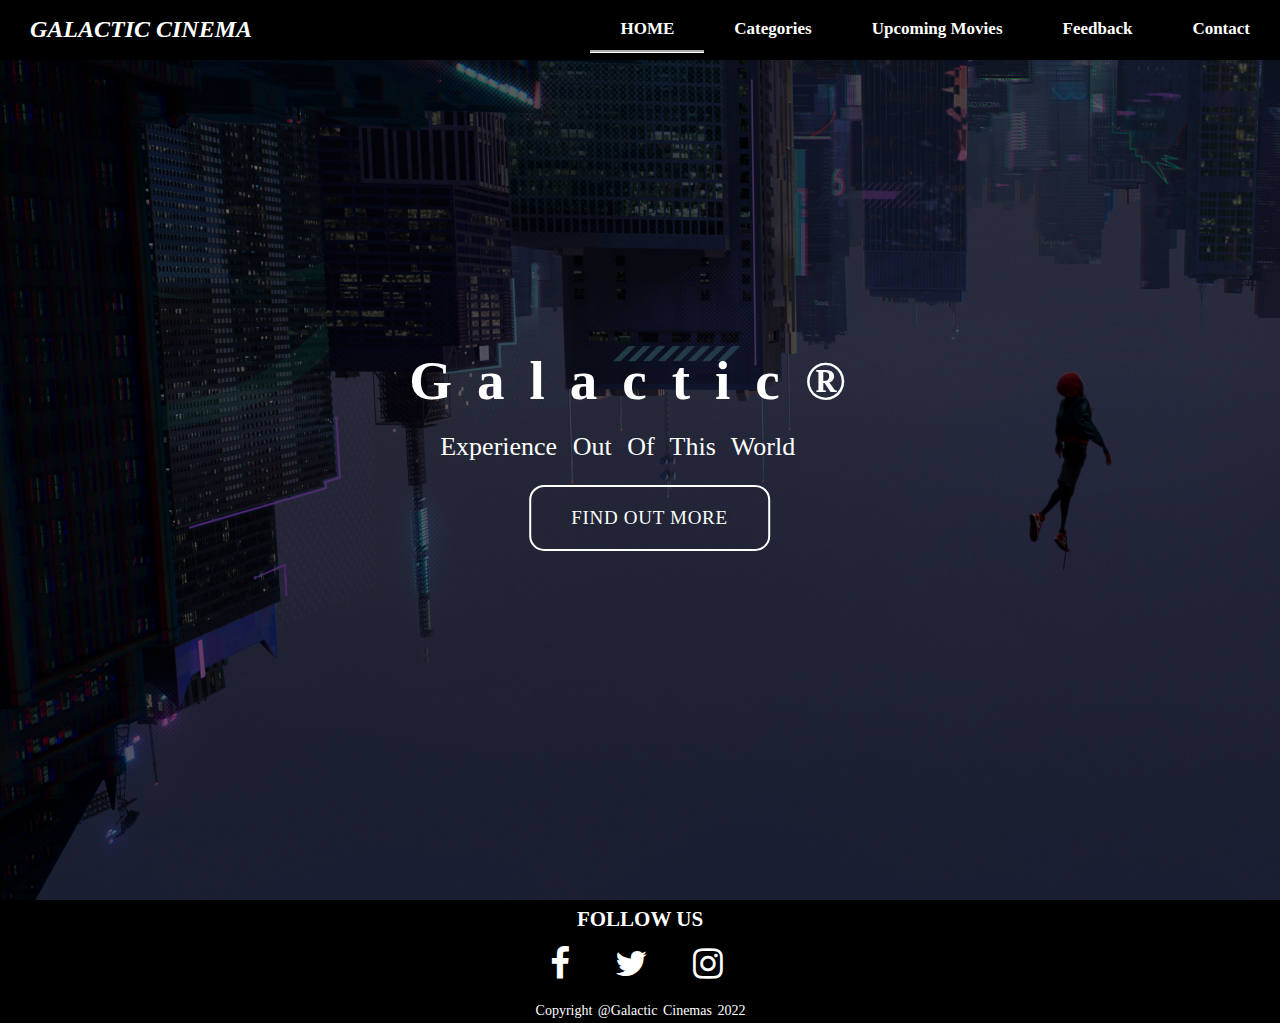
<file: index.html>
<!DOCTYPE html>
<html>
<head>
	<meta charset = "UTF-8">
	<title>Galactic Cinemas</title>
	<link rel = "shortcut icon" type = "image" href = "Images/icon.jpg">
	<link rel = "stylesheet" href = "style.css">
	<link rel="stylesheet" href="https://cdnjs.cloudflare.com/ajax/libs/font-awesome/4.7.0/css/font-awesome.min.css">
<style>

  .banner-area {
	 background-image: url(Images/home.jpg);
	 background-position:  fixed;
	 background-size: cover;
	 height: 100vh;

	 animation-name: animate;
	 animation-duration: 50s;
	 animation-fill-mode: forwards;
	 animation-direction:alternate-reverse;
 }

@Keyframes animate{
	80%{
		background-image: url(Images/home.jpg);
	}
}

		.overlay {
	 background-position: absolute;
	 top: 0;
	 left: 0;
	 width: 100%;
	 height: 100%;
	 background: rgba(0,0,0,0.6);
 }

 .banner-text {
	 position: absolute;
	 top: 50%;
	 left: 50%;
	 transform: translate(-50%,-50%);
	 color: #FFF;
	 text-align: center:

 }
 .banner-text h2 {
	 font-family: baloo;
	 margin: 0;
	 font-size: 55px;
	 color: #FFF;
	 letter-spacing: 25px;
 }

 .banner-text p {
	 font-size: 26px;
	 margin: 0;
	 font-family: poppins;
	 padding-left: 70px;
	 margin-top: 20px;
	 word-spacing: 9px;
	 margin-left: -39px;
 }

 .banner-text a {
	text-decoration: none;
	border: 2px solid #FFF;
	border-radius: 15px;
	font-size: 19px;
	padding: 20px 40px;
	color: #FFF;
	display: inline-block;
	margin-top: 5%;
	font-family: poppins;
	margin-left: 120px;
	text-transform: uppercase;
	 letter-spacing: .7px;
 }

.banner-text a:hover {
	background: white;
	color: rgba(16,148,224);
	transition: 2s;
	border-color: #262626;
}
</style>
</head>

<body>

	<header>
		<nav>
			<div class = "logo">
					<p>Galactic Cinema</p>
			</div>
			<ul>
				<li><a class = "active" href = "#">Home</a></li>
				<li><a href = "Categories.html">Categories</a></li>
				<li><a href = "Upcoming.html">Upcoming Movies</a></li>
				<li><a href = "Feedback.html">Feedback</a></li>
				<li><a href = "Contact.html">Contact</a></li>
			</ul>
		</nav>
	</header>

	<section>
		<div class = "banner-area">
			<div class = "overlay">
				<div class = "banner-text">
					<h2>Galactic®</h2>
					<p>Experience Out Of This World</p>
					<a href = "Categories.html">Find Out More</a>
				</div>
			</div>
		</div>
	</section>

	<footer>
			<div class = "footer-content">
				<h3>Follow us</h3>
				<ul class = "socials">
						 <li><a href = "#"<i class = "fa fa-facebook"></i></a></li>
						 <li><a href = "#"<i class = "fa fa-twitter"></i></a></li>
						 <li><a href = "#"<i class = "fa fa-instagram"></i></a></li>
				</ul>
			</div>
			<div = class = "footer-bottom">
					<p>copyright @Galactic Cinemas 2022</p>
			</div>
	</footer>



</body>
</html>
</file>
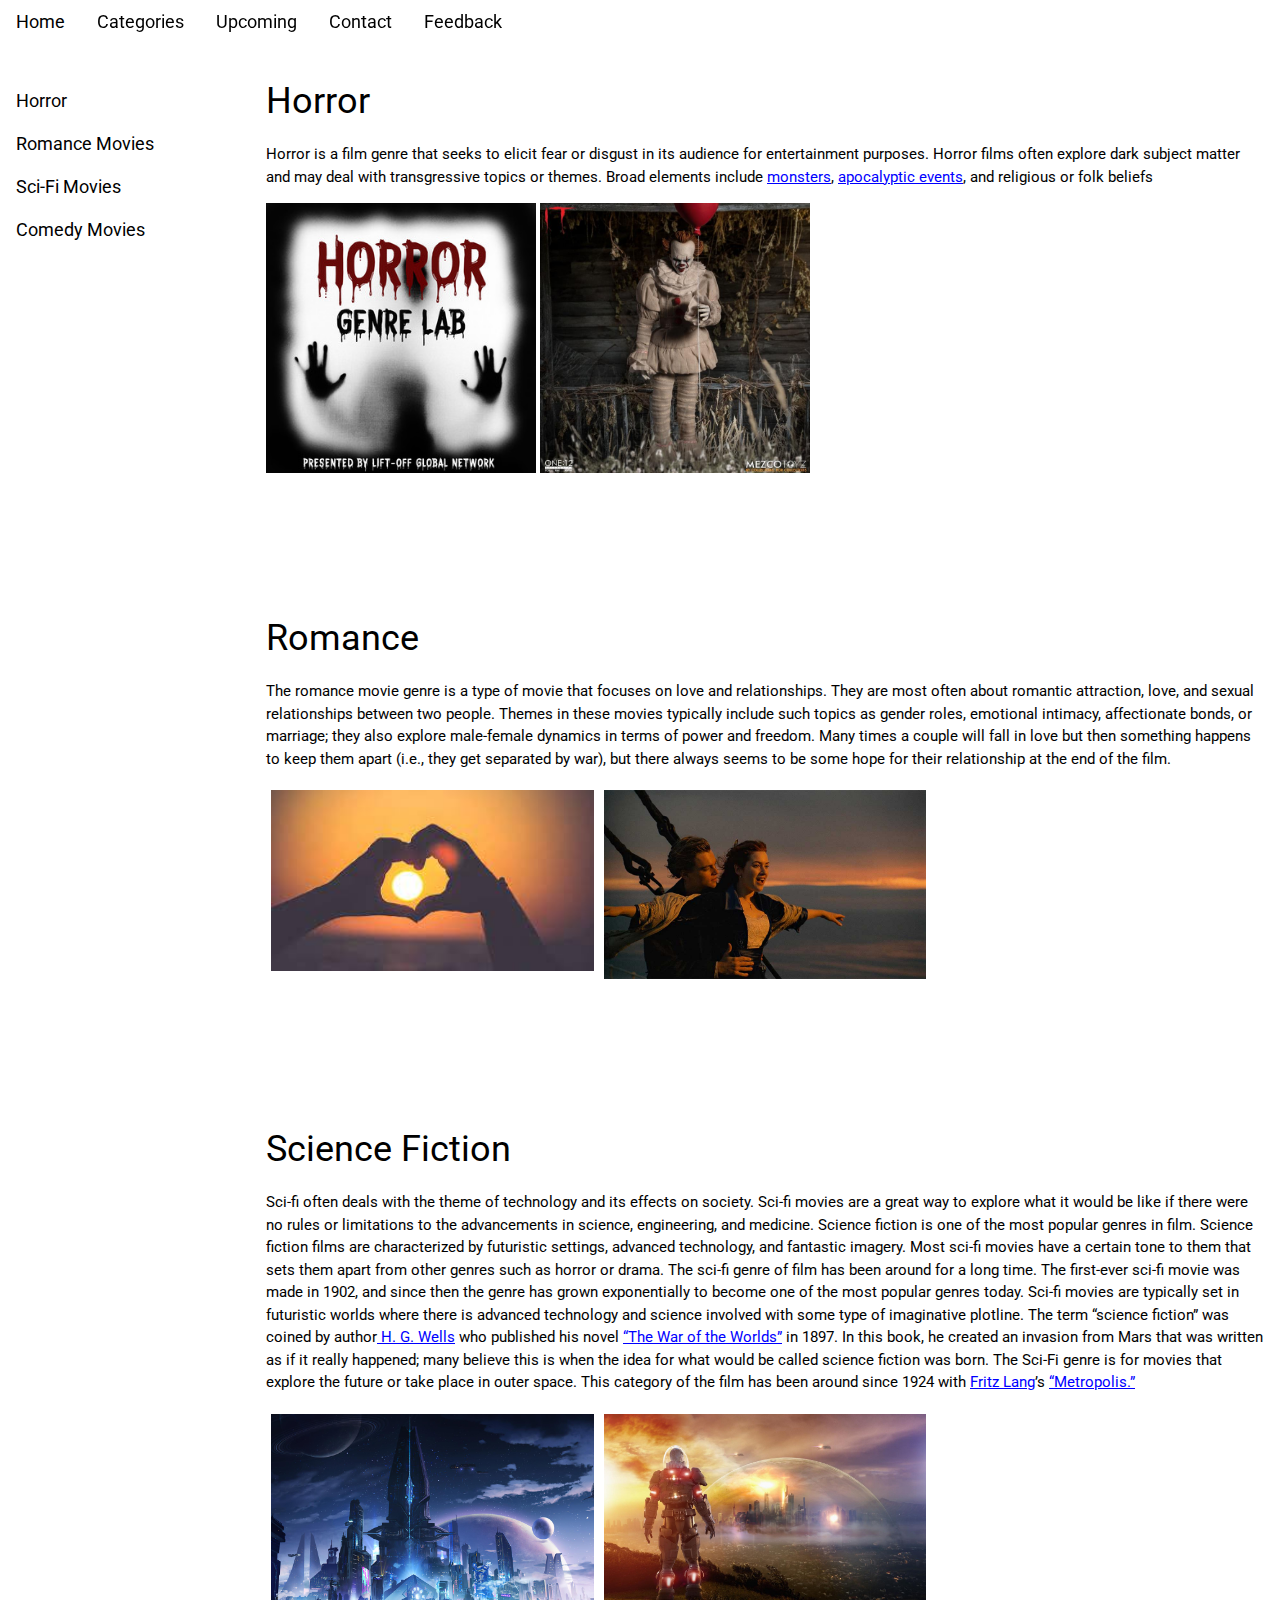
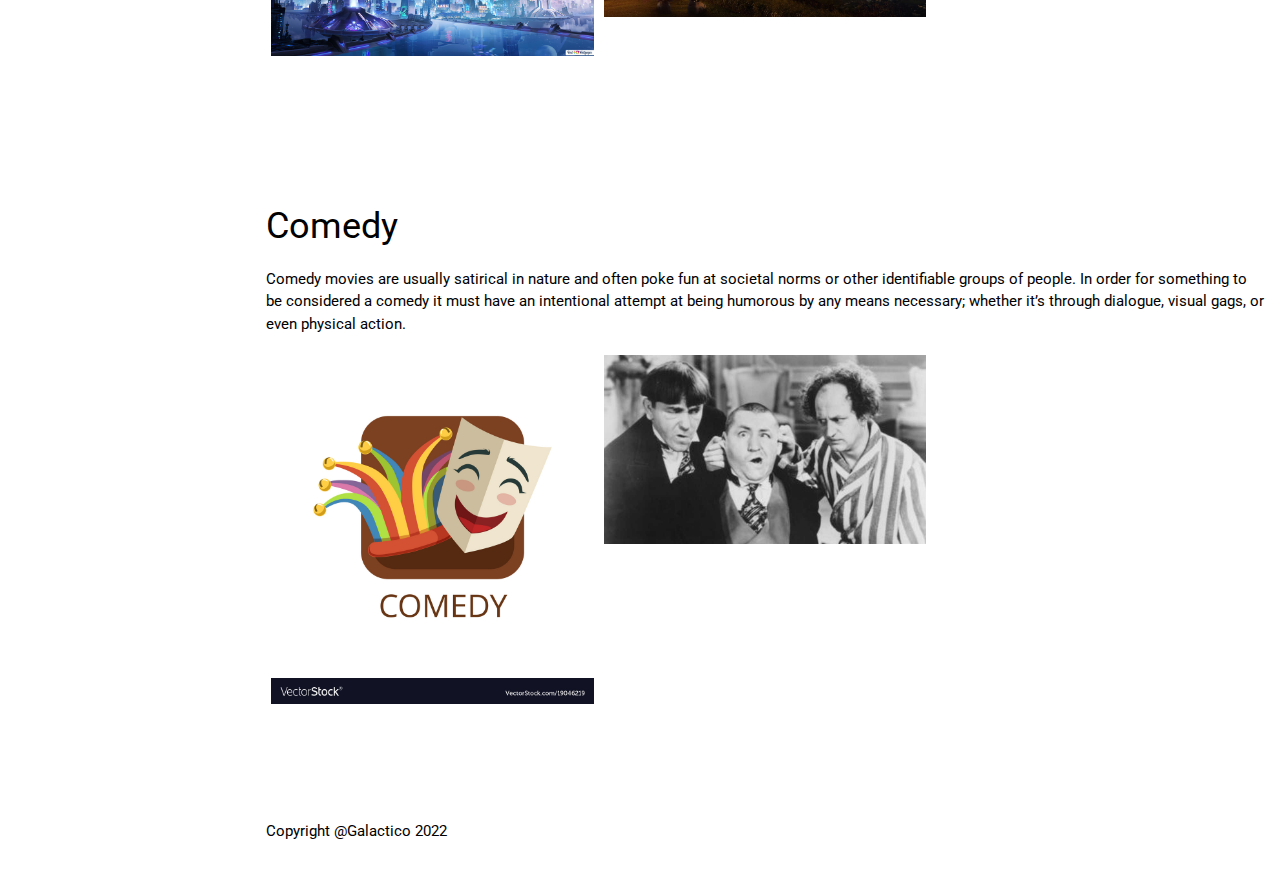
<file: Categories.html>
<!DOCTYPE html>
<html lang="en">
<head>
<title>Galactic Cinema</title>
<meta charset="UTF-8">
<meta name="viewport" content="width=device-width, initial-scale=1">
<link rel="stylesheet" href="https://www.w3schools.com/w3css/4/w3.css">
<link rel="stylesheet" href="https://www.w3schools.com/lib/w3-theme-black.css">
<link rel="stylesheet" href="https://fonts.googleapis.com/css?family=Roboto">
<link rel="stylesheet" href="https://cdnjs.cloudflare.com/ajax/libs/font-awesome/4.7.0/css/font-awesome.min.css">
<style>
* {
  box-sizing: border-box;
}

.column {
  float: left;
  width: 33.33%;
  padding: 5px;
}

/* Clearfix (clear floats) */
.row::after {
  content: "";
  clear: both;
  display: table;
}
html,body,h1,h2,h3,h4,h5,h6 {font-family: "Roboto", sans-serif;}
.w3-sidebar {
  z-index: 3;
  width: 250px;
  top: 43px;
  bottom: 0;
  height: inherit;
}
</style>
</head>
<body>

<!-- Navbar -->
<div class="w3-top w3-right-align">
  <div class="w3-bar w3-theme w3-top w3-right-align w3-large">
    <a class="w3-bar-item w3-button w3-right w3-hide-large w3-hover-white w3-large w3-theme-l1" href="javascript:void(0)" onclick="w3_open()"><i class="fa fa-bars"></i></a>
    <a href="index.html" class="w3-bar-item w3-button w3-hide-small w3-hover-white">Home</a>
    <a href=""  active class="w3-bar-item w3-button w3-hide-small w3-hover-white">Categories</a>
    <a href="Upcoming.html" class="w3-bar-item w3-button w3-hide-small w3-hover-white">Upcoming</a>
    <a href="Contact.html" class="w3-bar-item w3-button w3-hide-small w3-hover-white">Contact</a>
    <a href="Feedback.html" class="w3-bar-item w3-button w3-hide-small w3-hide-medium w3-hover-white">Feedback</a>

  </div>
</div>

<!-- Sidebar -->
<nav class="w3-sidebar w3-bar-block w3-collapse w3-large w3-theme-l5 w3-animate-left" id="mySidebar">
  <a href="javascript:void(0)" onclick="w3_close()" class="w3-right w3-xlarge w3-padding-large w3-hover-black w3-hide-large" title="Close Menu">
    <i class="fa fa-remove"></i>
  </a>
  <h4 class="w3-bar-item"><b></b></h4>
  <a class="w3-bar-item w3-button w3-hover-blue" href="Horror_Movie.html">Horror</a>
  <a class="w3-bar-item w3-button w3-hover-red" href="Romance_Movie.html">Romance Movies</a>
  <a class="w3-bar-item w3-button w3-hover-purple" href="Sci-Fi_Movie.html">Sci-Fi Movies</a>
  <a class="w3-bar-item w3-button w3-hover-yellow" href="Comedy_Movie.html">Comedy Movies</a>
</nav>

<!-- Overlay effect when opening sidebar on small screens -->
<div class="w3-overlay w3-hide-large" onclick="w3_close()" style="cursor:pointer" title="close side menu" id="myOverlay"></div>

<!-- Main content: shift it to the right by 250 pixels when the sidebar is visible -->
<div class="w3-main" style="margin-left:250px">

  <div class="w3-row w3-padding-64">
    <div class="w3-full w3-container">
      <h1 class="w3-text-black">Horror</h1>
      <p>Horror is a film genre that seeks to elicit fear or disgust in its audience for entertainment purposes. Horror films often explore dark subject matter and may deal with transgressive topics or themes. Broad elements include <a href="https://en.wikipedia.org/wiki/Monsters" style="color:blue">monsters</a>, <a href="https://en.wikipedia.org/wiki/Apocalypse" style="color:blue">apocalyptic events</a>, and religious or folk beliefs</p>
      <div class="row">
        <img src="Images/h1.jpg" alt="horror category" =height="250" width="270">
        <img src="Images/h2.jpg" alt="horror category" =height="250" width="270">
        </div>
    </div>
  </div>


  <div class="w3-row w3-padding-64">
    <div class="w3-full w3-container">
      <h1 class="w3-text-black">Romance</h1>
      <p>The romance movie genre is a type of movie that focuses on love and relationships. They are most often about romantic attraction, love, and sexual relationships between two people.

Themes in these movies typically include such topics as gender roles, emotional intimacy, affectionate bonds, or marriage; they also explore male-female dynamics in terms of power and freedom.

Many times a couple will fall in love but then something happens to keep them apart (i.e., they get separated by war), but there always seems to be some hope for their relationship at the end of the film.</p>
<div class="row">
  <div class="column">
    <img src="Images/r1.jpg" alt="romance" style="width:100%">
  </div>
  <div class="column">
    <img src="Images/r2.jpg" alt="romance" style="width:100%">
  </div>



    </div>
    </div>
  </div>


  <div class="w3-row w3-padding-64">
    <div class="w3-full w3-container">
      <h1 class="w3-text-black">Science Fiction</h1>
      <p>Sci-fi often deals with the theme of technology and its effects on society. Sci-fi movies are a great way to explore what it would be like if there were no rules or limitations to the advancements in science, engineering, and medicine.

Science fiction is one of the most popular genres in film. Science fiction films are characterized by futuristic settings, advanced technology, and fantastic imagery.

Most sci-fi movies have a certain tone to them that sets them apart from other genres such as horror or drama.

The sci-fi genre of film has been around for a long time. The first-ever sci-fi movie was made in 1902, and since then the genre has grown exponentially to become one of the most popular genres today.

Sci-fi movies are typically set in futuristic worlds where there is advanced technology and science involved with some type of imaginative plotline.

The term “science fiction” was coined by author<a href="https://en.wikipedia.org/wiki/H._G._Wells" style="color:blue"> H. G. Wells</a></b> who published his novel <a href="https://en.wikipedia.org/wiki/The_War_Of_The_Worlds" style="color:blue">“The War of the Worlds”</a> in 1897. In this book, he created an invasion from Mars that was written as if it really happened; many believe this is when the idea for what would be called science fiction was born.

The Sci-Fi genre is for movies that explore the future or take place in outer space. This category of the film has been around since 1924 with <a href="https://en.wikipedia.org/wiki/Fritz_Lang" style="color:blue">Fritz Lang</a>’s <a href="https://en.wikipedia.org/wiki/Metropolis_(1927_film)" style="color:blue">“Metropolis.”</a></p>
<div class="row">
  <div class="column">
    <img src="Images/s1.jpg" alt="sci-fi" style="width:100%">
  </div>
  <div class="column">
    <img src="Images/s2.jpg" alt="sci-fi" style="width:100%">
  </div>


    </div>
  </div>
  </div>

  <div class="w3-row w3-padding-64">
    <div class="w3-full w3-container">
      <h1 class="w3-text-black">Comedy</h1>
      <p>Comedy movies are usually satirical in nature and often poke fun at societal norms or other identifiable groups of people. In order for something to be considered a comedy it must have an intentional attempt at being humorous by any means necessary; whether it’s through dialogue, visual gags, or even physical action.</p>

      <div class="row">
        <div class="column">
          <img src="Images/c1.jpg" alt="comedy" style="width:100%">
        </div>
        <div class="column">
          <img src="Images/c2.jpg" alt="comedy" style="width:100%">
        </div>
    </div>
  </div>
  </div>



  <footer id="myFooter">
    <div class="w3-container w3-theme-l2 w3-padding-32">
<p>Copyright @Galactico 2022</p>
    </div>

  </footer>

<!-- END MAIN -->
</div>

<script>
// Get the Sidebar
var mySidebar = document.getElementById("mySidebar");

// Get the DIV with overlay effect
var overlayBg = document.getElementById("myOverlay");

// Toggle between showing and hiding the sidebar, and add overlay effect
function w3_open() {
  if (mySidebar.style.display === 'block') {
    mySidebar.style.display = 'none';
    overlayBg.style.display = "none";
  } else {
    mySidebar.style.display = 'block';
    overlayBg.style.display = "block";
  }
}

// Close the sidebar with the close button
function w3_close() {
  mySidebar.style.display = "none";
  overlayBg.style.display = "none";
}
</script>

</body>
</html>
</file>
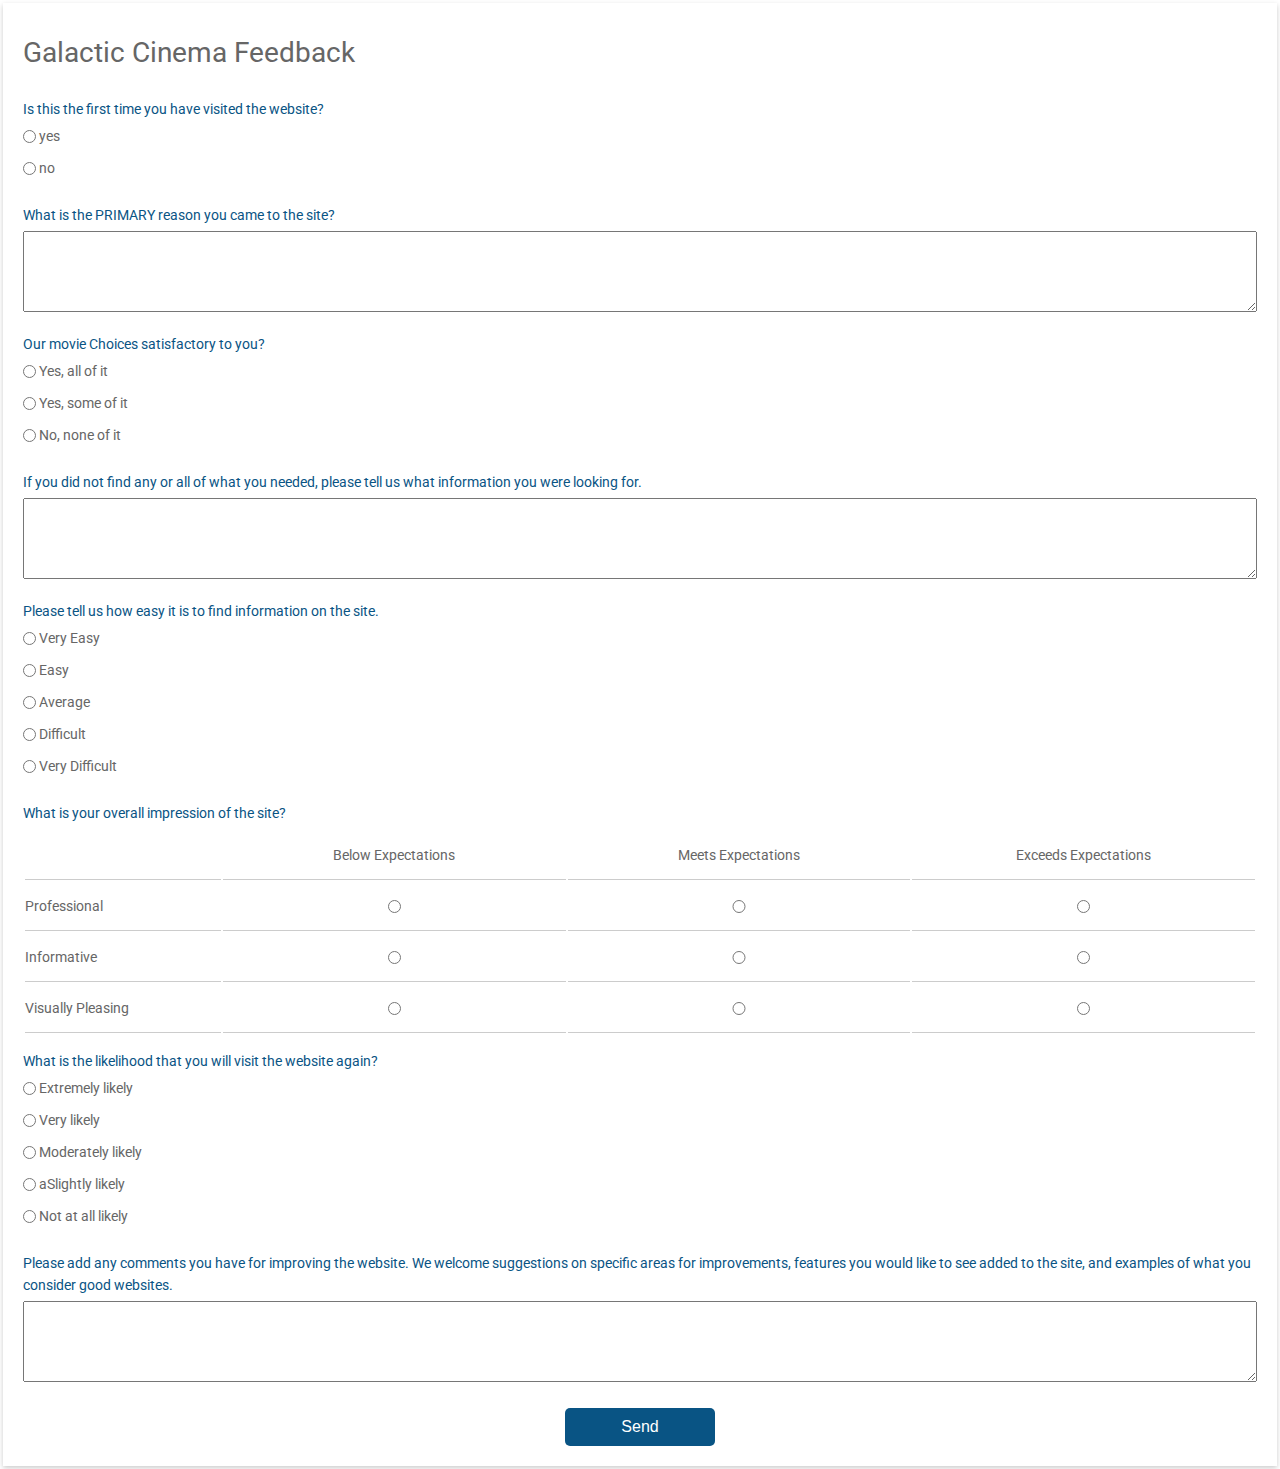
<file: Feedback.html>
<!DOCTYPE html>
<html>
  <head>
    <title>Share Your Opinion</title>
    <link href='https://fonts.googleapis.com/css?family=Open+Sans:400,300,300italic,400italic,600' rel='stylesheet' type='text/css'>
    <link href="https://fonts.googleapis.com/css?family=Roboto:300,400,500,700" rel="stylesheet">
    <style>
      html, body {
      min-height: 100%;
      }
      body, div, form, input, p {
      padding: 0;
      margin: 0;
      outline: none;
      font-family: Roboto, Arial, sans-serif;
      font-size: 14px;
      color: #666;
      line-height: 22px;
      }
      h1 {
      font-weight: 400;
      }
      .testbox {
      display: flex;
      justify-content: center;
      align-items: center;
      height: inherit;
      padding: 3px;
      }
      form {
      width: 100%;
      padding: 20px;
      background: #fff;
      box-shadow: 0 2px 5px #ccc;
      }
      input {
      width: calc(100% - 10px);
      padding: 5px;
      border: 1px solid #ccc;
      border-radius: 3px;
      vertical-align: middle;
      }
      input:hover, textarea:hover {
      outline: none;
      border: 1px solid #095484;
      }
      th, td {
      width: 28%;
      padding: 15px 0;
      border-bottom: 1px solid #ccc;
      text-align: center;
      vertical-align: unset;
      line-height: 18px;
      font-weight: 400;
      word-break: break-all;
      }
      .first-col {
      width: 16%;
      text-align: left;
      }
      textarea:hover {
      outline: none;
      border: 1px solid #1c87c9;
      }
      table {
      width: 100%;
      }
      textarea {
      width: calc(100% - 6px);
      }
      .question {
      padding: 15px 0 5px;
      color: #095484;
      }
      .question-answer label {
      display: block;
      padding: 0 20px 10px 0;
      }
      .question-answer input {
      width: auto;
      }
      .btn-block {
      margin-top: 20px;
      text-align: center;
      }
      button {
      width: 150px;
      padding: 10px;
      border: none;
      -webkit-border-radius: 5px;
      -moz-border-radius: 5px;
      border-radius: 5px;
      background-color: #095484;
      font-size: 16px;
      color: #fff;
      cursor: pointer;
      }
      button:hover {
      background-color: #0666a3;
      }
      @media (min-width: 568px) {
      th, td {
      word-break: keep-all;
      }
      }
    </style>
  </head>
  <body>
    <div class="testbox">
      <form action="/">
        <h1>Galactic Cinema Feedback</h1>
        <p class="question">Is this the first time you have visited the website?</p>
        <div class="question-answer">
          <label><input type="radio" value="none" name="visited" /> yes</label>
          <label><input type="radio" value="none" name="visited" /> no</label>
        </div>
        <p class="question">What is the PRIMARY reason you came to the site?</p>
        <textarea rows="5"></textarea>
        <p class="question">Our movie Choices satisfactory to you?</p>
        <div class="question-answer">
          <label><input type="radio" value="none" name="needed" /> Yes, all of it</label>
          <label><input type="radio" value="none" name="needed" /> Yes, some of it</label>
          <label><input type="radio" value="none" name="needed" /> No, none of it</label>
        </div>
        <p class="question">If you did not find any or all of what you needed, please tell us what information you were looking for.</p>
        <textarea rows="5"></textarea>
        <p class="question">Please tell us how easy it is to find information on the site.</p>
        <div class="question-answer">
          <label><input type="radio" value="none" name="easy" /> Very Easy</label>
          <label><input type="radio" value="none" name="easy" /> Easy</label>
          <label><input type="radio" value="none" name="easy" /> Average</label>
          <label><input type="radio" value="none" name="easy" /> Difficult</label>
          <label><input type="radio" value="none" name="easy" /> Very Difficult</label>
        </div>
        <p class="question">What is your overall impression of the site?</p>
        <table>
          <tr>
            <th class="first-col"></th>
            <th>Below Expectations</th>
            <th>Meets Expectations</th>
            <th>Exceeds Expectations</th>
          </tr>
          <tr>
            <td class="first-col">Professional</td>
            <td><input type="radio" value="none" name="professional" /></td>
            <td><input type="radio" value="none" name="professional" /></td>
            <td><input type="radio" value="none" name="professional" /></td>
          </tr>
          <tr>
            <td class="first-col">Informative</td>
            <td><input type="radio" value="none" name="Informative" /></td>
            <td><input type="radio" value="none" name="Informative" /></td>
            <td><input type="radio" value="none" name="Informative" /></td>
          </tr>
          <tr>
            <td class="first-col">Visually Pleasing</td>
            <td><input type="radio" value="none" name="Visually" /></td>
            <td><input type="radio" value="none" name="Visually" /></td>
            <td><input type="radio" value="none" name="Visually" /></td>
          </tr>
        </table>
        <p class="question">What is the likelihood that you will visit the website again?</p>
        <div class="question-answer">
          <label><input type="radio" value="none" name="likelihood" /> Extremely likely</label>
          <label><input type="radio" value="none" name="likelihood" /> Very likely</label>
          <label><input type="radio" value="none" name="likelihood" /> Moderately likely</label>
          <label><input type="radio" value="none" name="likelihood" /> aSlightly likely</label>
          <label><input type="radio" value="none" name="likelihood" /> Not at all likely</label>
        </div>
        <p class="question">Please add any comments you have for improving the website. We welcome suggestions on specific areas for improvements, features you would like to see added to the site, and examples of what you consider good websites.</p>
        <textarea rows="5"></textarea>
        <div class="btn-block">
          <button type="submit" href="/">Send</button>
        </div>
      </form>
    </div>
  </body>
</html>
</file>
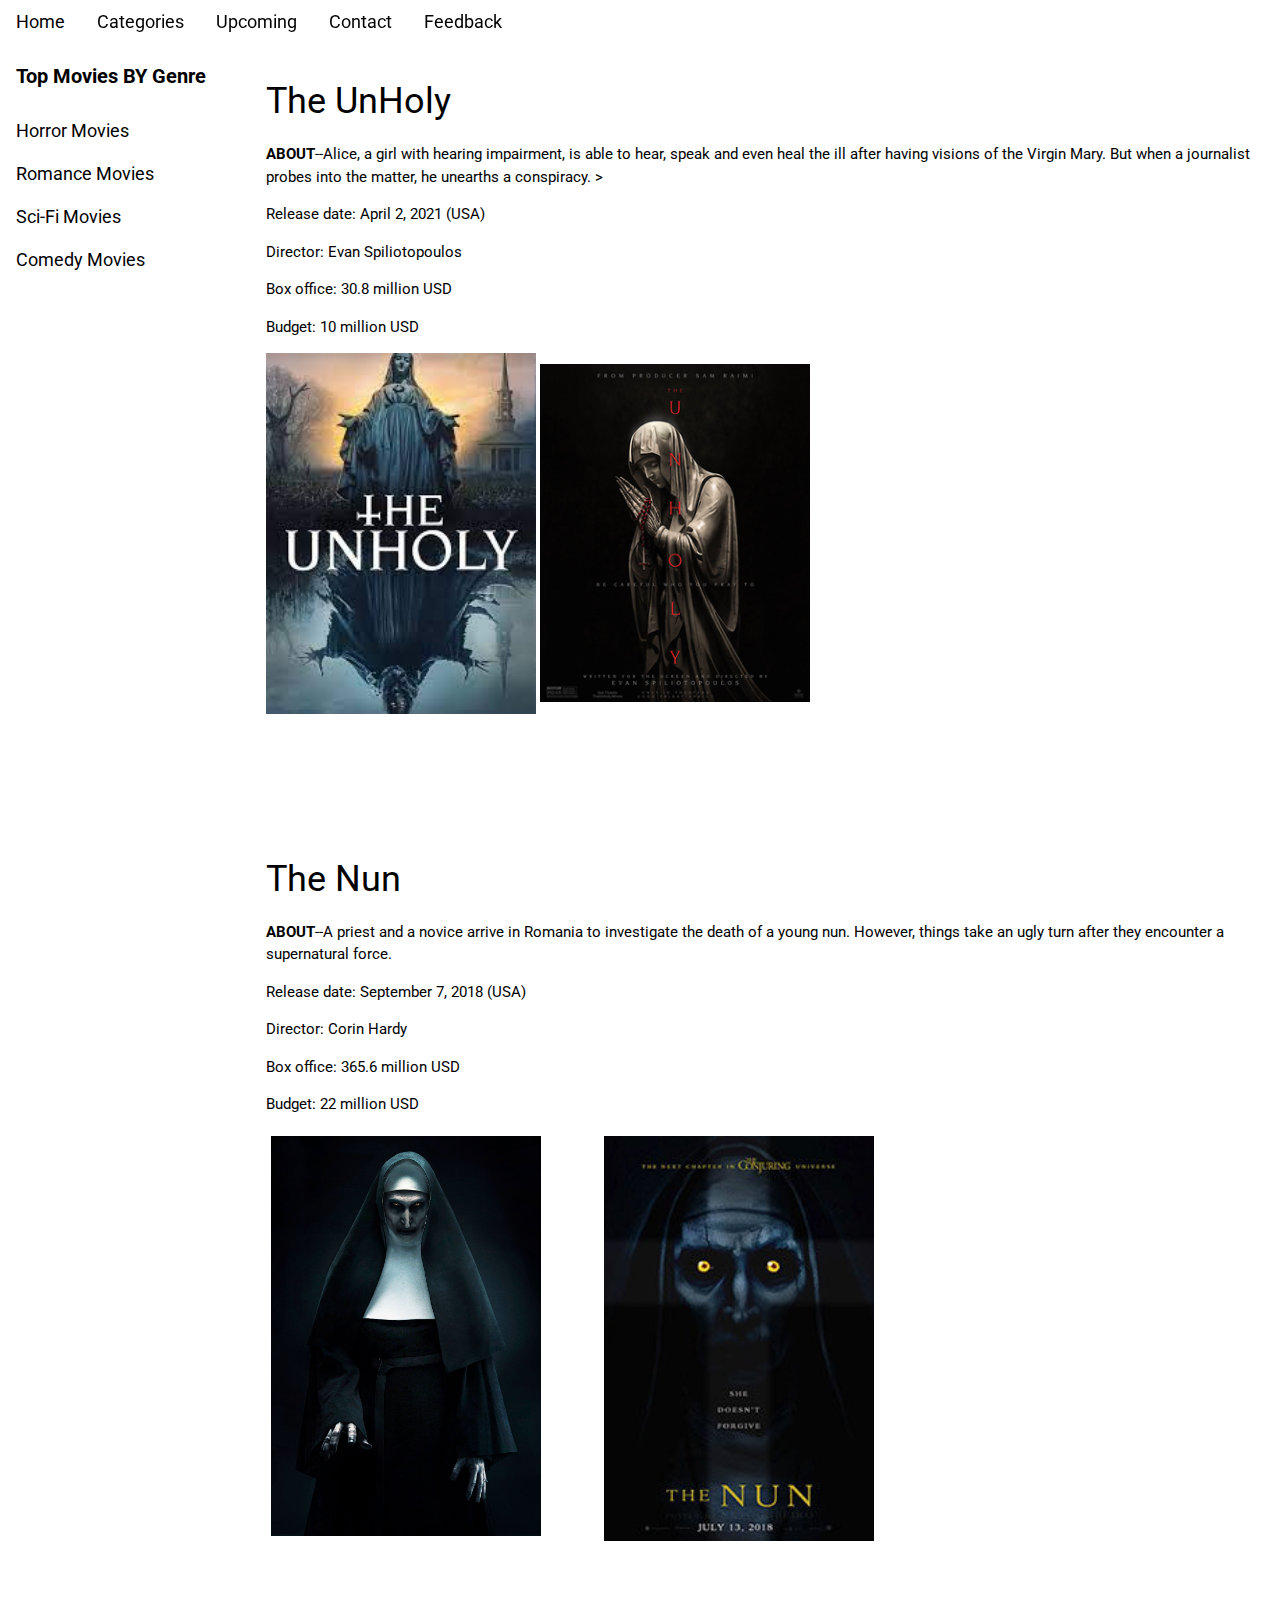
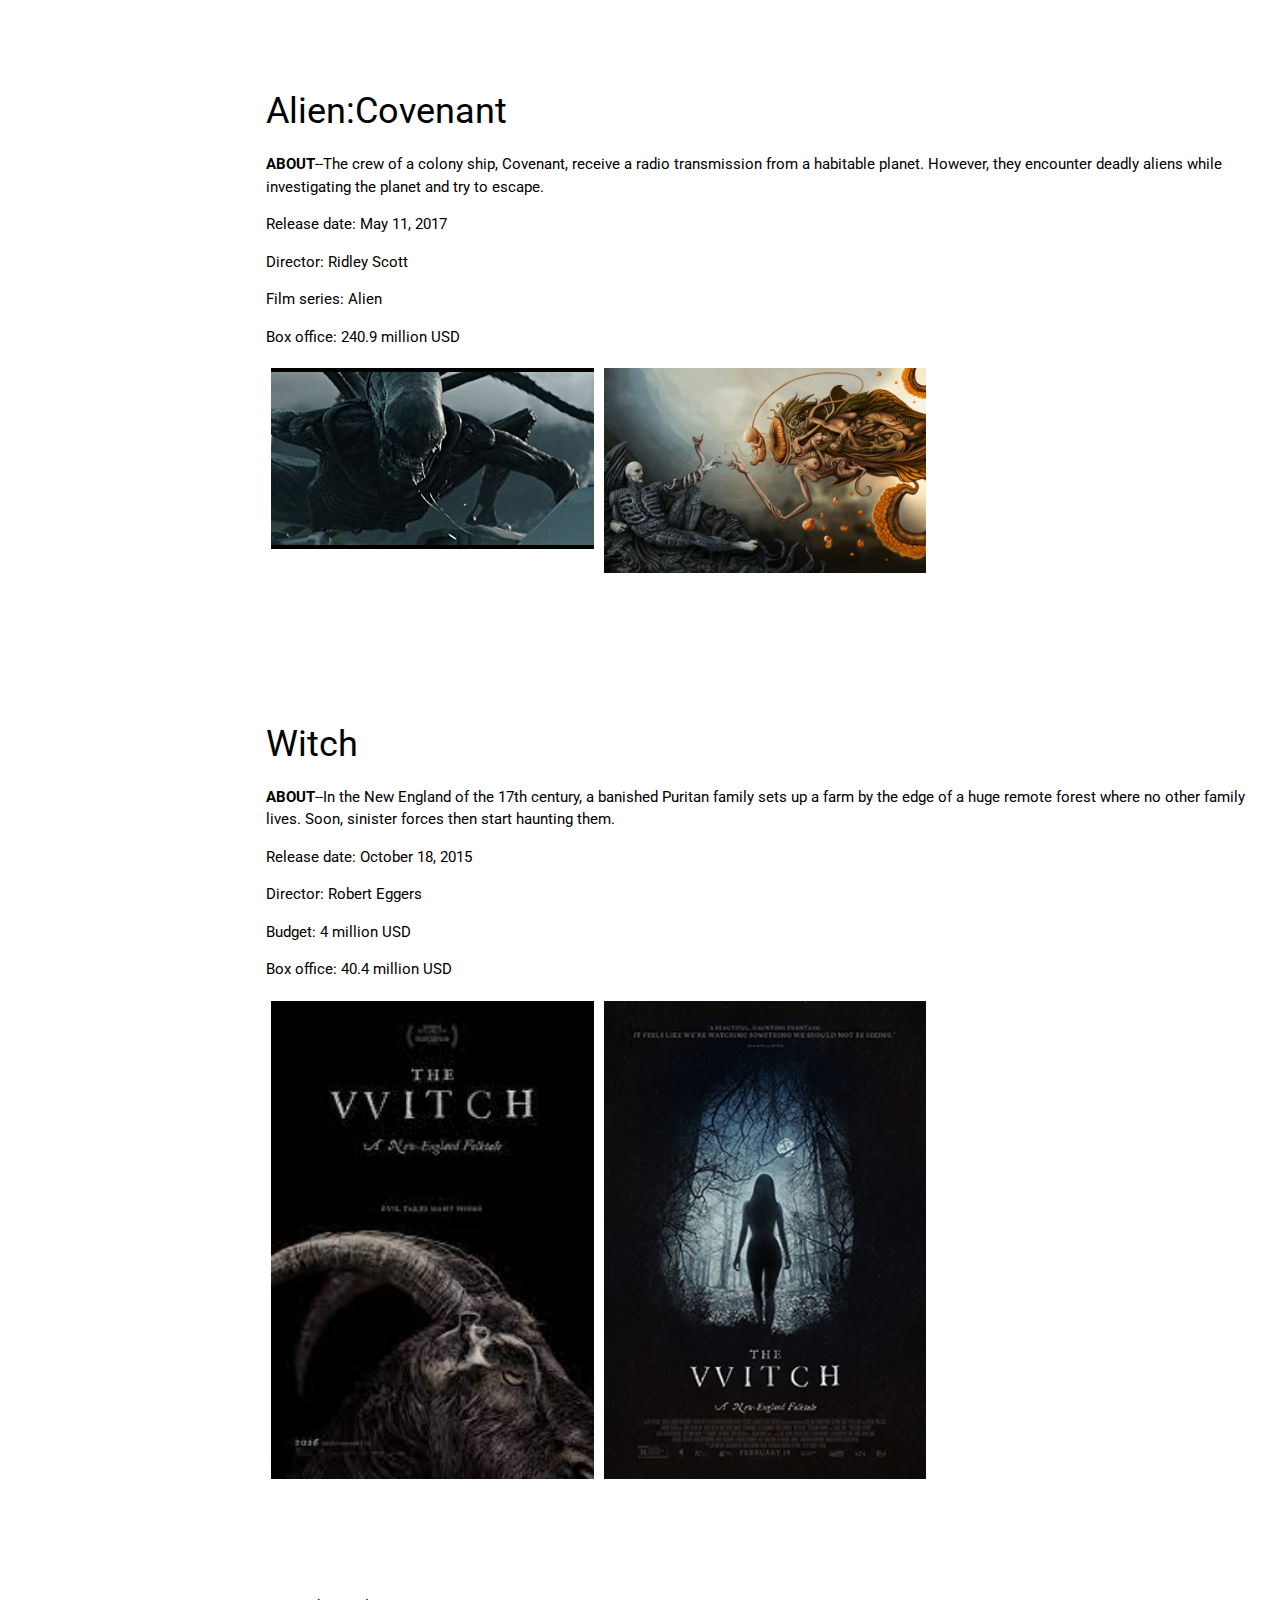
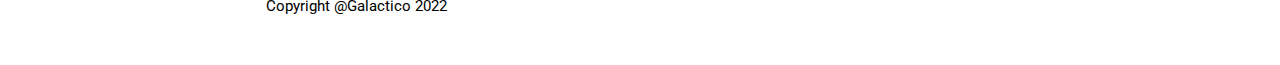
<file: Horror_Movie.html>
<!DOCTYPE html>
<html lang="en">
<head>
<title>Galactic Cinema</title>
<meta charset="UTF-8">
<meta name="viewport" content="width=device-width, initial-scale=1">
<link rel="stylesheet" href="https://www.w3schools.com/w3css/4/w3.css">
<link rel="stylesheet" href="https://www.w3schools.com/lib/w3-theme-black.css">
<link rel="stylesheet" href="https://fonts.googleapis.com/css?family=Roboto">
<link rel="stylesheet" href="https://cdnjs.cloudflare.com/ajax/libs/font-awesome/4.7.0/css/font-awesome.min.css">
<style>
* {
  box-sizing: border-box;
}

.column {
  float: left;
  width: 33.33%;
  padding: 5px;
}

/* Clearfix (clear floats) */
.row::after {
  content: "";
  clear: both;
  display: table;
}
html,body,h1,h2,h3,h4,h5,h6 {font-family: "Roboto", sans-serif;}
.w3-sidebar {
  z-index: 3;
  width: 250px;
  top: 43px;
  bottom: 0;
  height: inherit;
}
</style>
</head>
<body>

<!-- Navbar -->
<div class="w3-top w3-right-align">
  <div class="w3-bar w3-theme w3-top w3-right-align w3-large">
    <a class="w3-bar-item w3-button w3-right w3-hide-large w3-hover-white w3-large w3-theme-l1" href="javascript:void(0)" onclick="w3_open()"><i class="fa fa-bars"></i></a>
    <a href="index.html" class="w3-bar-item w3-button w3-hide-small w3-hover-white">Home</a>
    <a href="Categories.html"  class="w3-bar-item w3-button w3-hide-small w3-hover-white">Categories</a>
    <a href="Upcoming.html" class="w3-bar-item w3-button w3-hide-small w3-hover-white">Upcoming</a>
    <a href="Contact.html" class="w3-bar-item w3-button w3-hide-small w3-hover-white">Contact</a>
    <a href="Feedback.html" class="w3-bar-item w3-button w3-hide-small w3-hide-medium w3-hover-white">Feedback</a>

  </div>
</div>

<!-- Sidebar -->
<nav class="w3-sidebar w3-bar-block w3-collapse w3-large w3-theme-l5 w3-animate-left" id="mySidebar">
  <a href="javascript:void(0)" onclick="w3_close()" class="w3-right w3-xlarge w3-padding-large w3-hover-black w3-hide-large" title="Close Menu">
    <i class="fa fa-remove"></i>
  </a>
  <h4 class="w3-bar-item"><b>Top Movies BY Genre</b></h4>
  <a class="w3-bar-item w3-button w3-hover-blue" href="Horror_Movie.html">Horror Movies</a>
  <a class="w3-bar-item w3-button w3-hover-red" href="Romance_Movie.html">Romance Movies</a>
  <a class="w3-bar-item w3-button w3-hover-purple" href="Sci-Fi_Movie.html">Sci-Fi Movies</a>
  <a class="w3-bar-item w3-button w3-hover-yellow" href="Comedy_Movie.html">Comedy Movies</a>
</nav>

<!-- Overlay effect when opening sidebar on small screens -->
<div class="w3-overlay w3-hide-large" onclick="w3_close()" style="cursor:pointer" title="close side menu" id="myOverlay"></div>

<!-- Main content: shift it to the right by 250 pixels when the sidebar is visible -->
<div class="w3-main" style="margin-left:250px">

  <div class="w3-row w3-padding-64">
    <div class="w3-full w3-container">
      <h1 class="w3-text-black">The UnHoly</h1>
      <p><b>ABOUT</b>--Alice, a girl with hearing impairment, is able to hear, speak and even heal the ill after having visions of the Virgin Mary. But when a journalist probes into the matter, he unearths a conspiracy.
></p>
<p>Release date: April 2, 2021 (USA)</p>
<p>Director: Evan Spiliotopoulos</p>
<p>Box office: 30.8 million USD</p>
<p>Budget: 10 million USD</p>
      <div class="row">
        <img src="Images/unholy.jpg" alt="horror " =height="250" width="270">
        <img src="Images/unholy2.jpg" alt="horror" =height="250" width="270">
        </div>
    </div>
  </div>


  <div class="w3-row w3-padding-64">
    <div class="w3-full w3-container">
      <h1 class="w3-text-black">The Nun</h1>
      <p><b>ABOUT</b>--A priest and a novice arrive in Romania to investigate the death of a young nun. However, things take an ugly turn after they encounter a supernatural force.
</p>
<p>Release date: September 7, 2018 (USA)</p>
<p>Director: Corin Hardy</p>
<p>Box office: 365.6 million USD</p>
<p>Budget: 22 million USD</p>
<div class="row">
  <div class="column">
    <img src="Images/nun1.jpg" alt="nun" =height= "250" width="270">
  </div>
  <div class="column">
    <img src="Images/nun2.jpg" alt="nun" =height="250" width="270">
  </div>



    </div>
    </div>
  </div>


  <div class="w3-row w3-padding-64">
    <div class="w3-full w3-container">
      <h1 class="w3-text-black">Alien:Covenant</h1>
      <p><b>ABOUT</b>--The crew of a colony ship, Covenant, receive a radio transmission from a habitable planet. However, they encounter deadly aliens while investigating the planet and try to escape.</p>
<p>Release date: May 11, 2017</p>
<p>Director: Ridley Scott</p>
<p>Film series: Alien</p>
<p>Box office: 240.9 million USD</p>
<div class="row">
  <div class="column">
    <img src="Images/a1.jpg" alt="alien" style="width:100%">
  </div>
  <div class="column">
    <img src="Images/a2.jpg" alt="alien" style="width:100%">
  </div>


    </div>
  </div>
  </div>

  <div class="w3-row w3-padding-64">
    <div class="w3-full w3-container">
      <h1 class="w3-text-black">Witch</h1>
      <p><b>ABOUT</b>--In the New England of the 17th century, a banished Puritan family sets up a farm by the edge of a huge remote forest where no other family lives. Soon, sinister forces then start haunting them.
</p>
<p>Release date: October 18, 2015</p>
<p>Director: Robert Eggers</p>
<p>Budget: 4 million USD</p>
<p>Box office: 40.4 million USD</p>

      <div class="row">
        <div class="column">
          <img src="Images/w1.jpg" alt="witch" style="width:100%">
        </div>
        <div class="column">
          <img src="Images/w2.jpg" alt="witch" style="width:100%">
        </div>
    </div>
  </div>
  </div>



  <footer id="myFooter">
    <div class="w3-container w3-theme-l2 w3-padding-32">
<p>Copyright @Galactico 2022</p>
    </div>

  </footer>

<!-- END MAIN -->
</div>

<script>
// Get the Sidebar
var mySidebar = document.getElementById("mySidebar");

// Get the DIV with overlay effect
var overlayBg = document.getElementById("myOverlay");

// Toggle between showing and hiding the sidebar, and add overlay effect
function w3_open() {
  if (mySidebar.style.display === 'block') {
    mySidebar.style.display = 'none';
    overlayBg.style.display = "none";
  } else {
    mySidebar.style.display = 'block';
    overlayBg.style.display = "block";
  }
}

// Close the sidebar with the close button
function w3_close() {
  mySidebar.style.display = "none";
  overlayBg.style.display = "none";
}
</script>

</body>
</html>
</file>
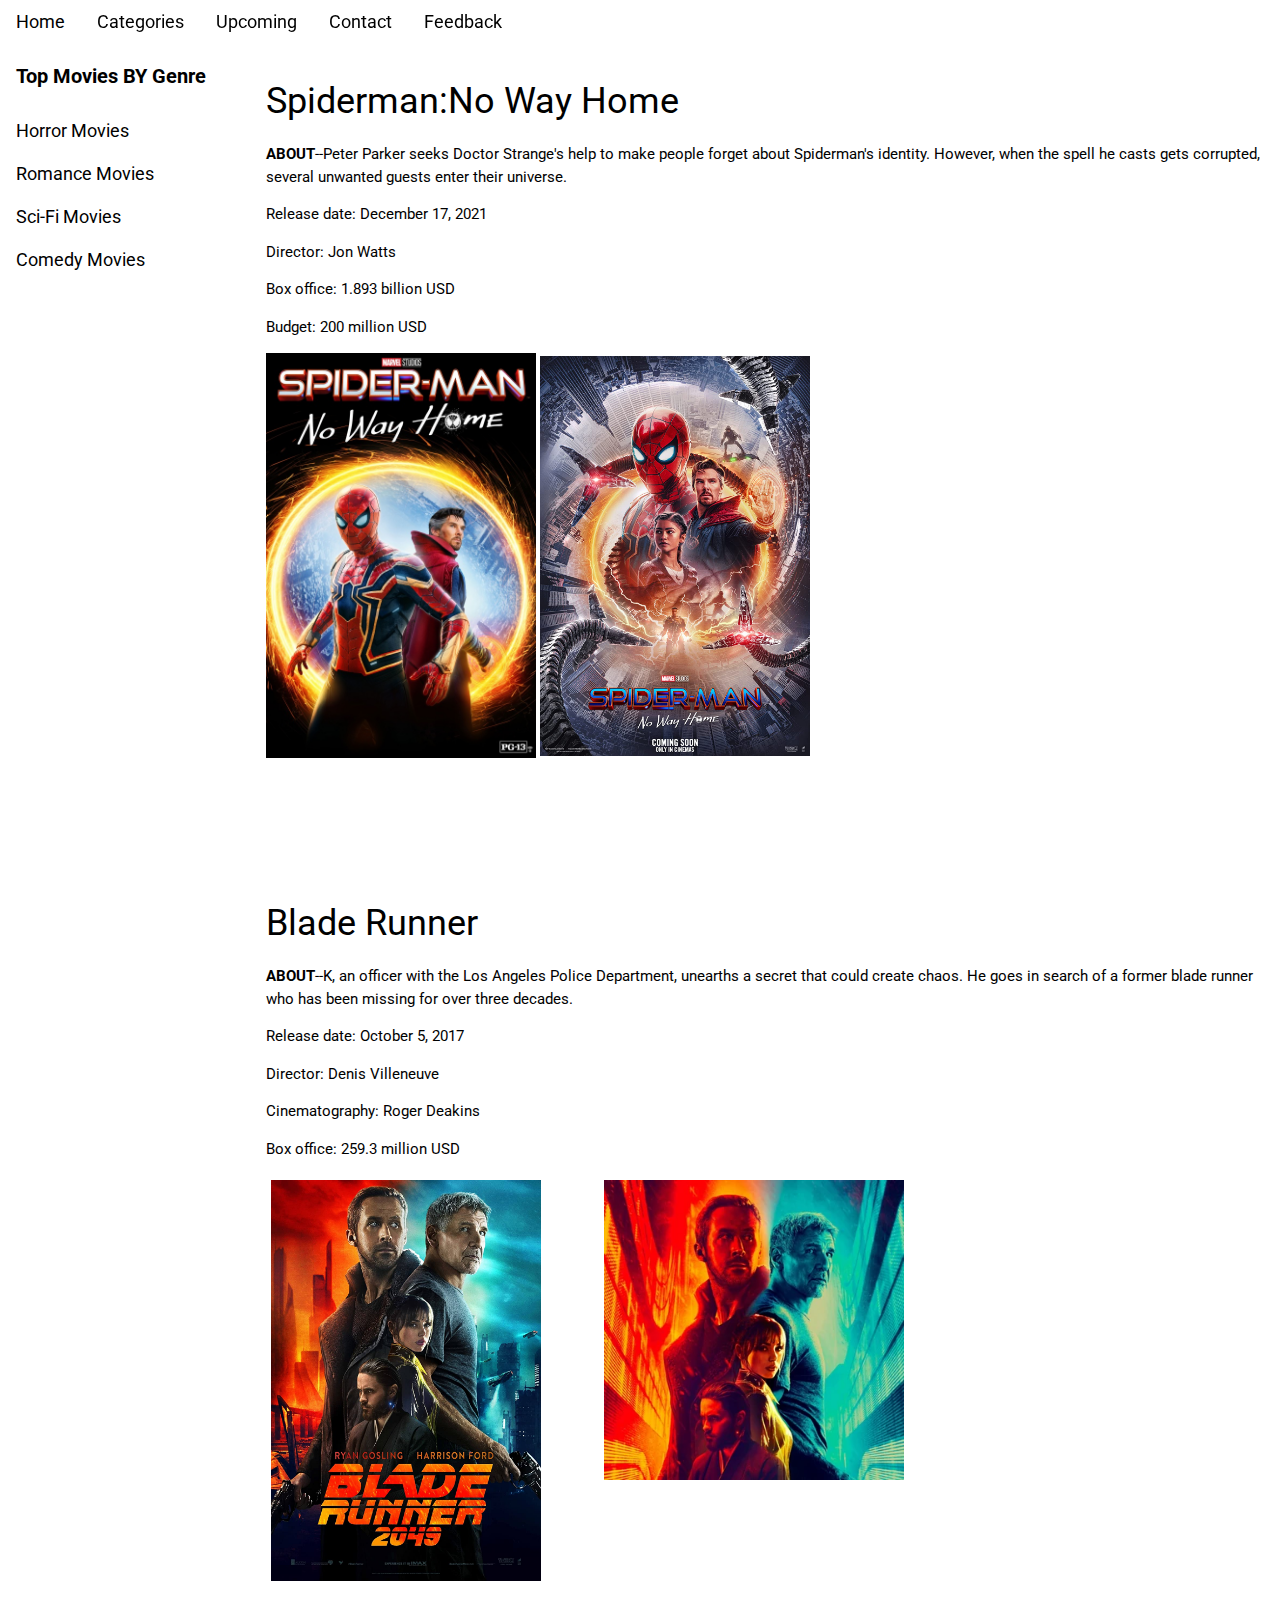
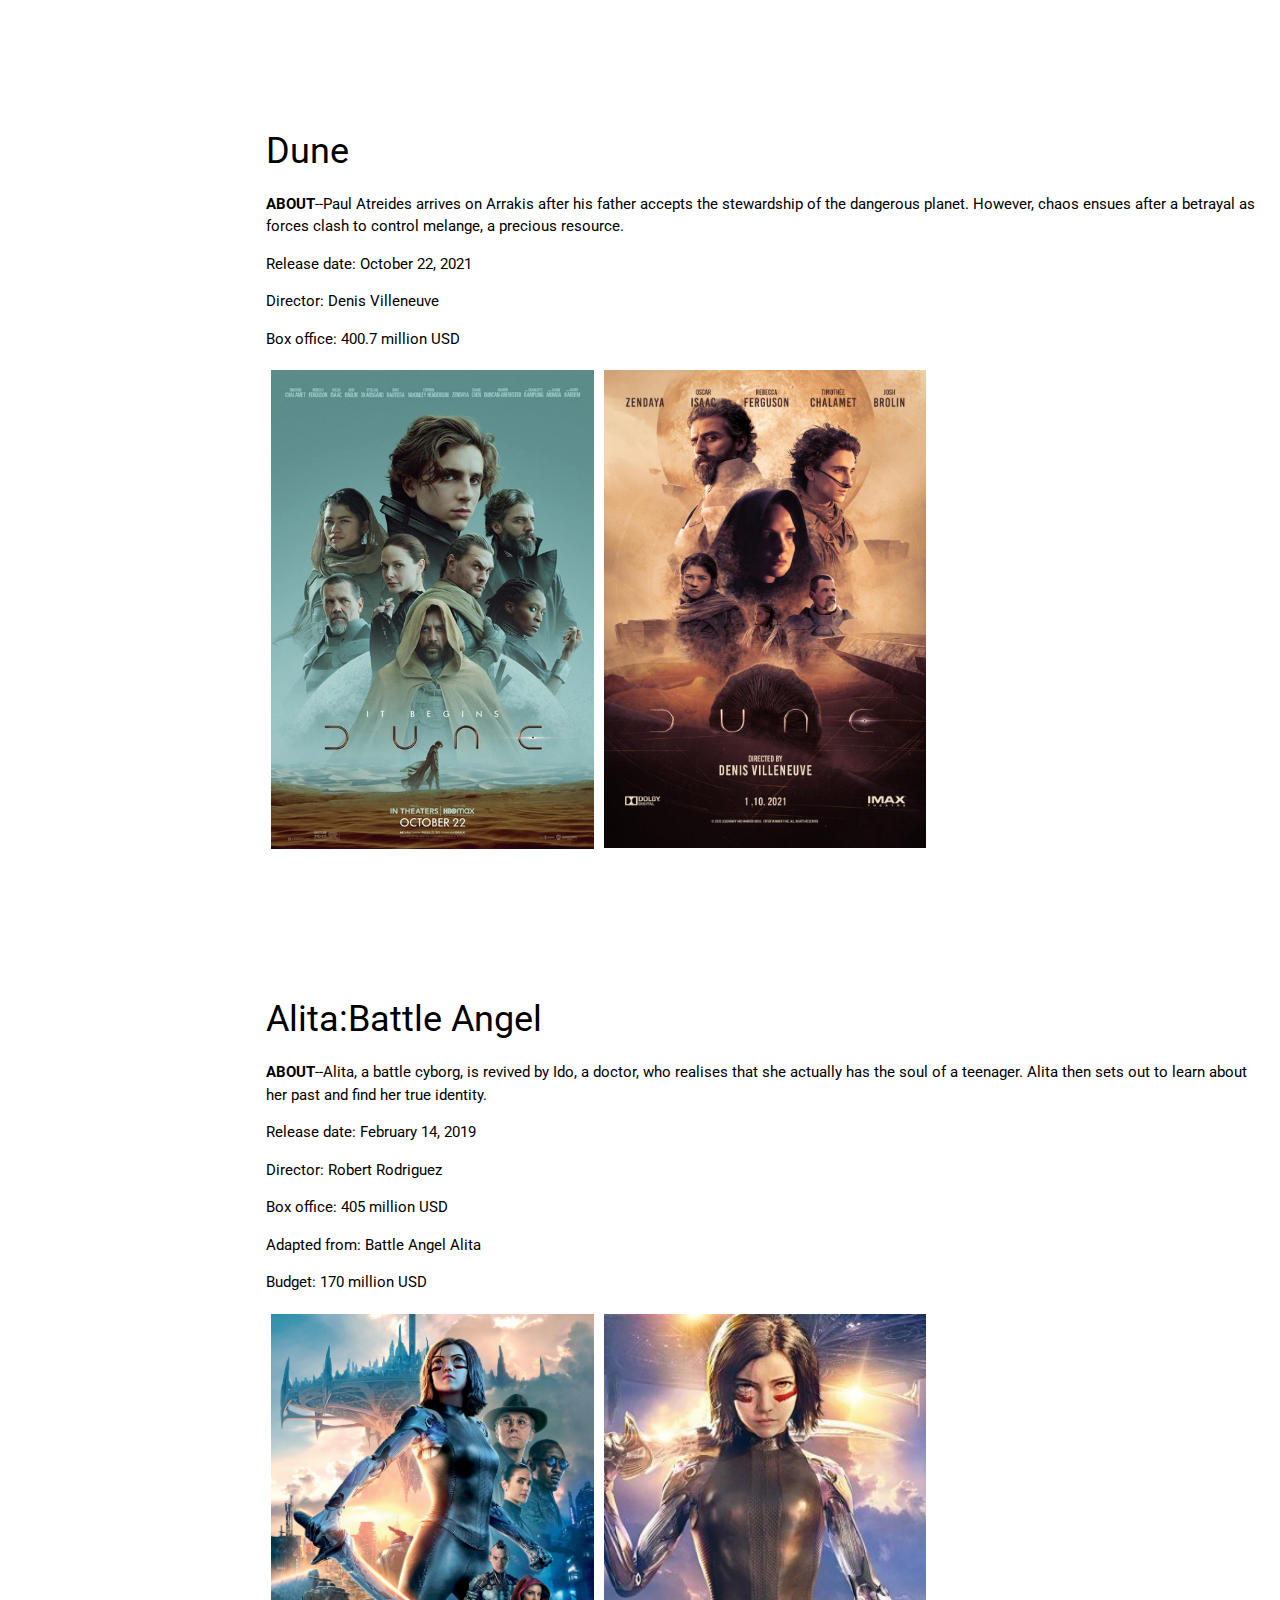
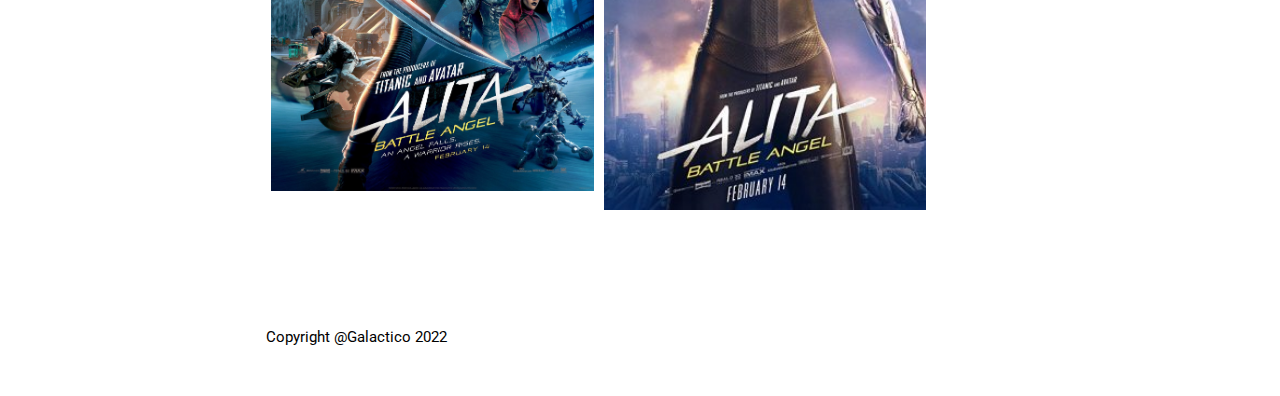
<file: Sci-Fi_Movie.html>
<!DOCTYPE html>
<html lang="en">
<head>
<title>Galactic Cinema</title>
<meta charset="UTF-8">
<meta name="viewport" content="width=device-width, initial-scale=1">
<link rel="stylesheet" href="https://www.w3schools.com/w3css/4/w3.css">
<link rel="stylesheet" href="https://www.w3schools.com/lib/w3-theme-black.css">
<link rel="stylesheet" href="https://fonts.googleapis.com/css?family=Roboto">
<link rel="stylesheet" href="https://cdnjs.cloudflare.com/ajax/libs/font-awesome/4.7.0/css/font-awesome.min.css">
<style>
* {
  box-sizing: border-box;
}

.column {
  float: left;
  width: 33.33%;
  padding: 5px;
}

/* Clearfix (clear floats) */
.row::after {
  content: "";
  clear: both;
  display: table;
}
html,body,h1,h2,h3,h4,h5,h6 {font-family: "Roboto", sans-serif;}
.w3-sidebar {
  z-index: 3;
  width: 250px;
  top: 43px;
  bottom: 0;
  height: inherit;
}
</style>
</head>
<body>

<!-- Navbar -->
<div class="w3-top w3-right-align">
  <div class="w3-bar w3-theme w3-top w3-right-align w3-large">
    <a class="w3-bar-item w3-button w3-right w3-hide-large w3-hover-white w3-large w3-theme-l1" href="javascript:void(0)" onclick="w3_open()"><i class="fa fa-bars"></i></a>
    <a href="index.html" class="w3-bar-item w3-button w3-hide-small w3-hover-white">Home</a>
    <a href="Categories.html"  class="w3-bar-item w3-button w3-hide-small w3-hover-white">Categories</a>
    <a href="Upcoming.html" class="w3-bar-item w3-button w3-hide-small w3-hover-white">Upcoming</a>
    <a href="Contact.html" class="w3-bar-item w3-button w3-hide-small w3-hover-white">Contact</a>
    <a href="Feedback.html" class="w3-bar-item w3-button w3-hide-small w3-hide-medium w3-hover-white">Feedback</a>

  </div>
</div>

<!-- Sidebar -->
<nav class="w3-sidebar w3-bar-block w3-collapse w3-large w3-theme-l5 w3-animate-left" id="mySidebar">
  <a href="javascript:void(0)" onclick="w3_close()" class="w3-right w3-xlarge w3-padding-large w3-hover-black w3-hide-large" title="Close Menu">
    <i class="fa fa-remove"></i>
  </a>
  <h4 class="w3-bar-item"><b>Top Movies BY Genre</b></h4>
  <a class="w3-bar-item w3-button w3-hover-blue" href="Horror_Movie.html">Horror Movies</a>
  <a class="w3-bar-item w3-button w3-hover-red" href="Romance_Movie.html">Romance Movies</a>
  <a class="w3-bar-item w3-button w3-hover-purple" href="Sci-Fi_Movie.html">Sci-Fi Movies</a>
  <a class="w3-bar-item w3-button w3-hover-yellow" href="Comedy_Movie.html">Comedy Movies</a>
</nav>

<!-- Overlay effect when opening sidebar on small screens -->
<div class="w3-overlay w3-hide-large" onclick="w3_close()" style="cursor:pointer" title="close side menu" id="myOverlay"></div>

<!-- Main content: shift it to the right by 250 pixels when the sidebar is visible -->
<div class="w3-main" style="margin-left:250px">

  <div class="w3-row w3-padding-64">
    <div class="w3-full w3-container">
      <h1 class="w3-text-black">Spiderman:No Way Home</h1>
      <p><b>ABOUT</b>--Peter Parker seeks Doctor Strange's help to make people forget about Spiderman's identity. However, when the spell he casts gets corrupted, several unwanted guests enter their universe.
</p>
<p>Release date: December 17, 2021</p>
<p>Director: Jon Watts</p>
<p>Box office: 1.893 billion USD</p>
<p>Budget: 200 million USD</p>
      <div class="row">
        <img src="Images/spidy1.jpg" alt="spiderman " =height="250" width="270">
        <img src="Images/spidy2.jpg" alt="spiderman" =height="250" width="270">
        </div>
    </div>
  </div>


  <div class="w3-row w3-padding-64">
    <div class="w3-full w3-container">
      <h1 class="w3-text-black">Blade Runner</h1>
      <p><b>ABOUT</b>--K, an officer with the Los Angeles Police Department, unearths a secret that could create chaos. He goes in search of a former blade runner who has been missing for over three decades.
</p>
<p>Release date: October 5, 2017</p>
<p>Director: Denis Villeneuve</p>
<p>Cinematography: Roger Deakins</p>
<p>Box office: 259.3 million USD</p>
<div class="row">
  <div class="column">
    <img src="Images/blade1.jpg" alt="blade" =height= "250" width="270">
  </div>
  <div class="column">
    <img src="Images/blade2.jpg" alt="blade" =height="330" width="300">
  </div>



    </div>
    </div>
  </div>


  <div class="w3-row w3-padding-64">
    <div class="w3-full w3-container">
      <h1 class="w3-text-black">Dune</h1>
      <p><b>ABOUT</b>--Paul Atreides arrives on Arrakis after his father accepts the stewardship of the dangerous planet. However, chaos ensues after a betrayal as forces clash to control melange, a precious resource.
</p>
<p>Release date: October 22, 2021</p>
<p>Director: Denis Villeneuve</p>
<p>Box office: 400.7 million USD</p>
<div class="row">
  <div class="column">
    <img src="Images/dune1.jpg" alt="dune" style="width:100%">
  </div>
  <div class="column">
    <img src="Images/dune2.jpg" alt="dune" style="width:100%">
  </div>


    </div>
  </div>
  </div>

  <div class="w3-row w3-padding-64">
    <div class="w3-full w3-container">
      <h1 class="w3-text-black">Alita:Battle Angel</h1>
      <p><b>ABOUT</b>--Alita, a battle cyborg, is revived by Ido, a doctor, who realises that she actually has the soul of a teenager. Alita then sets out to learn about her past and find her true identity.
</p>
<p>Release date: February 14, 2019</p>
<p>Director: Robert Rodriguez</p>
<p>Box office: 405 million USD</p>
<p>Adapted from: Battle Angel Alita</p>
<p>Budget: 170 million USD</p>

      <div class="row">
        <div class="column">
          <img src="Images/alita.jpg" alt="alita" style="width:100%">
        </div>
        <div class="column">
          <img src="Images/alita2.jpg" alt="alita" style="width:100%">
        </div>
    </div>
  </div>
  </div>



  <footer id="myFooter">
    <div class="w3-container w3-theme-l2 w3-padding-32">
<p>Copyright @Galactico 2022</p>
    </div>

  </footer>

<!-- END MAIN -->
</div>

<script>
// Get the Sidebar
var mySidebar = document.getElementById("mySidebar");

// Get the DIV with overlay effect
var overlayBg = document.getElementById("myOverlay");

// Toggle between showing and hiding the sidebar, and add overlay effect
function w3_open() {
  if (mySidebar.style.display === 'block') {
    mySidebar.style.display = 'none';
    overlayBg.style.display = "none";
  } else {
    mySidebar.style.display = 'block';
    overlayBg.style.display = "block";
  }
}

// Close the sidebar with the close button
function w3_close() {
  mySidebar.style.display = "none";
  overlayBg.style.display = "none";
}
</script>

</body>
</html>
</file>
<file: style.css>
* {
	 margin: 0px;
	 padding: 0px;
	 font-family: Open sans;
 }

 nav {
	position: fixed;
	top: 0;
	left: 0;
	width: 100%;
	min-height: 60px;
	box-sizing: border-box;
	background:black;
	border-bottom; 1px solid #FFF;
}

nav .logo {
	padding: 12px 30px;
	line-height: 35px;
	float: left;
	font-family: Georgia, serif;
	font-size: 24px;
	font-weight: bold;
	text-transform: uppercase;
	color: #FFF;
	font-style: italic;
}

nav ul {
	list-style: none;
	float: right;
	margin: 0;
	padding: 0.5px 0px 0.5px 0px;
	display: flex;
}

nav ul li a {
	line-height: 55px;
	color: #FFF;
	padding: 12px 30px;
	text-decoration: none;
	font-size: 17px;
	font-weight: bold;
}

nav ul li a:hover {
	background: White;
	border-radius: 30px;
	text-transform: uppercase;
	color: #262626;
}

nav a.active {
	text-transform: uppercase;
	color: white;
	transition: 2;
	border-bottom: 4px solid white;
	border-bottom-width: medium;
	border-bottom-style: groove;
}

footer {
	position: absolute;
	min-height: 25px;
	width: 100%;
	background: black;
	padding-top: 15px;
	color: #FFF;
	font-family: Arial;
}

.footer-content {
	display: flex;
	align-items: center;
	justify-content: center;
	flex-direction: column;
	text-align: center;
}

.footer-content h3 {
	font-size: 21px;
	font-weight: bold;
	text-transform: capitalize;
	line-height: 4px;
	text-transform: uppercase;
	margin-top: 2px;
}

.socials {
	list-style: none;
	display: flex;
	align-items: center;
	justify-content: center;
	margin: 25px 0px 12px 7px;
}

.socials li {
	margin: 0 15px;
}

.socials a {
	text-decoration: none;
	color: white;
	font-size: 35px;
	letter-spacing: 15px;
}

.socials a i {
	transition: color .2s ease;
}

.socials a:hover  {
	color: blue;
}

.footer-bottom {
	width:100%;
	padding: 10px 0;
	text-align: center;
}

.footer-bottom p {
	font-size: 14px;
	word-spacing: 2px;
	text-transform: capitalize;
	margin-left: 1px;
	padding-bottom: 1px;
	margin-bottom: -7px;
}
</file>
